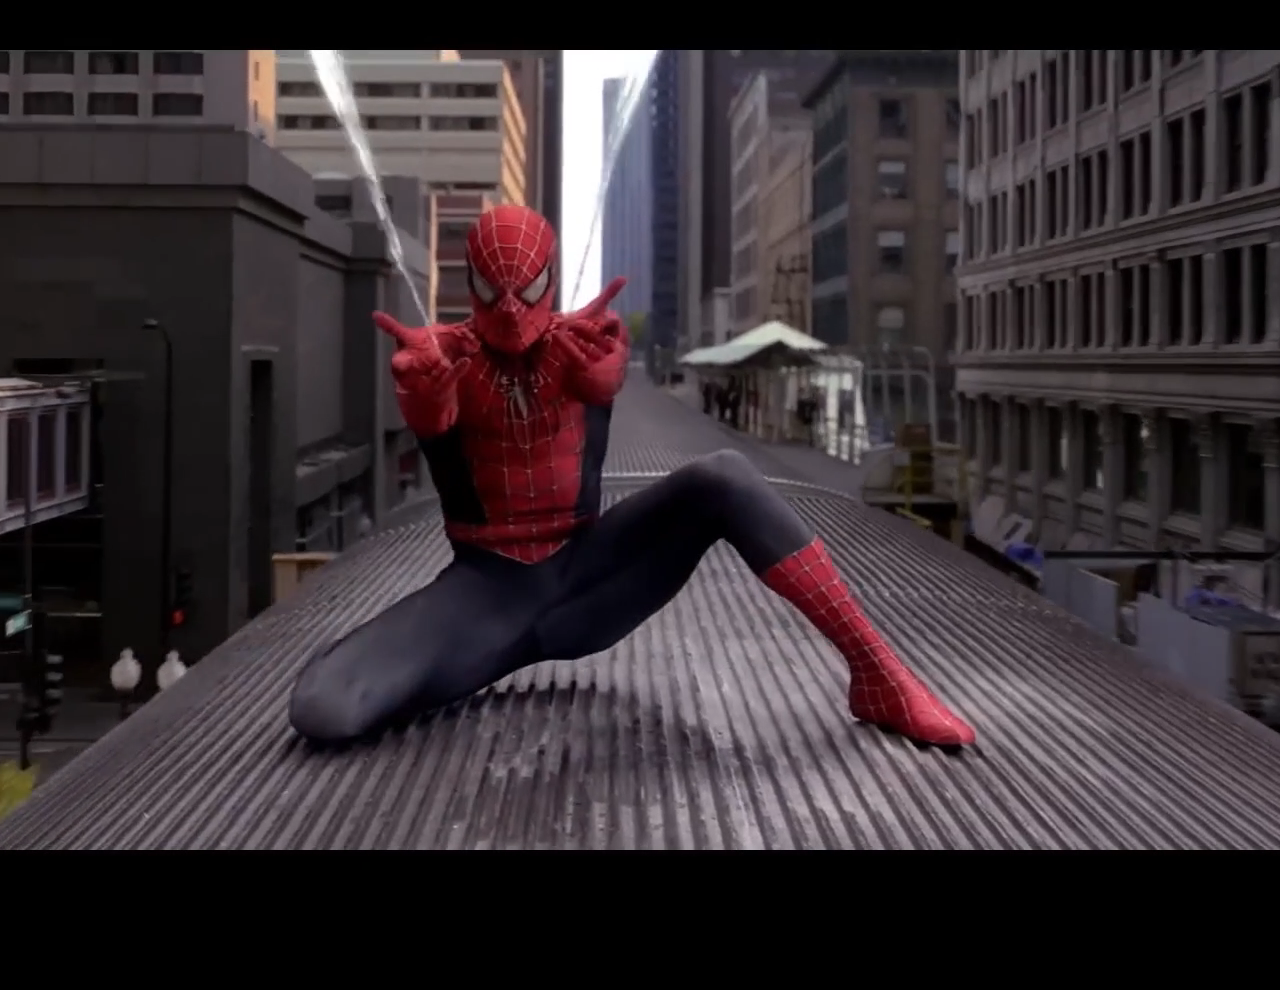
<file: index.html>
<!DOCTYPE html>
<html lang="pt-br">
<head>
    <meta charset="UTF-8">
    <meta name="viewport" content="width=device-width, initial-scale=1.0">
    <title>Intro</title>
    <link rel="stylesheet" href="CSS/styles.css">
    <link rel="shotcut icon" href="assets/favicon.ico">

    <style>
       body, html {
            margin: 0;
            padding: 0;
            width: 100%;
            height: 100%;
            overflow: hidden;
            transition: background-color 1s ease;
        }
    </style>
</head>
<body>
    <video autoplay muted id="intro-video">
        <source src="assets/spider.mp4" type="video/mp4">
        Seu navegador não suporta o elemento de vídeo.
    </video>

    <div id="overlay"></div> <!-- Overlay branco -->

    <script>
        const video = document.getElementById('intro-video');
        const overlay = document.getElementById('overlay');

        // Tempo para começar a exibir o overlay antes do final do vídeo
        const overlayStartTime = 1; // em segundos (ajuste conforme necessário)

        video.addEventListener('timeupdate', () => {
            // Se o tempo atual do vídeo for o tempo de início do overlay, comece a transição
            if (video.duration - video.currentTime <= overlayStartTime) {
                overlay.style.opacity = '1'; // Torna o overlay visível
            }
        });

        video.addEventListener('ended', () => {
            console.log('Vídeo terminado'); // Log para verificar se o evento está sendo chamado
            setTimeout(() => {
                window.location.href = 'index2.html'; // Redireciona para a outra página após 1 segundo
            }, 200); // Tempo para o redirecionamento
        });
    </script>
</body>
</html>
</file>
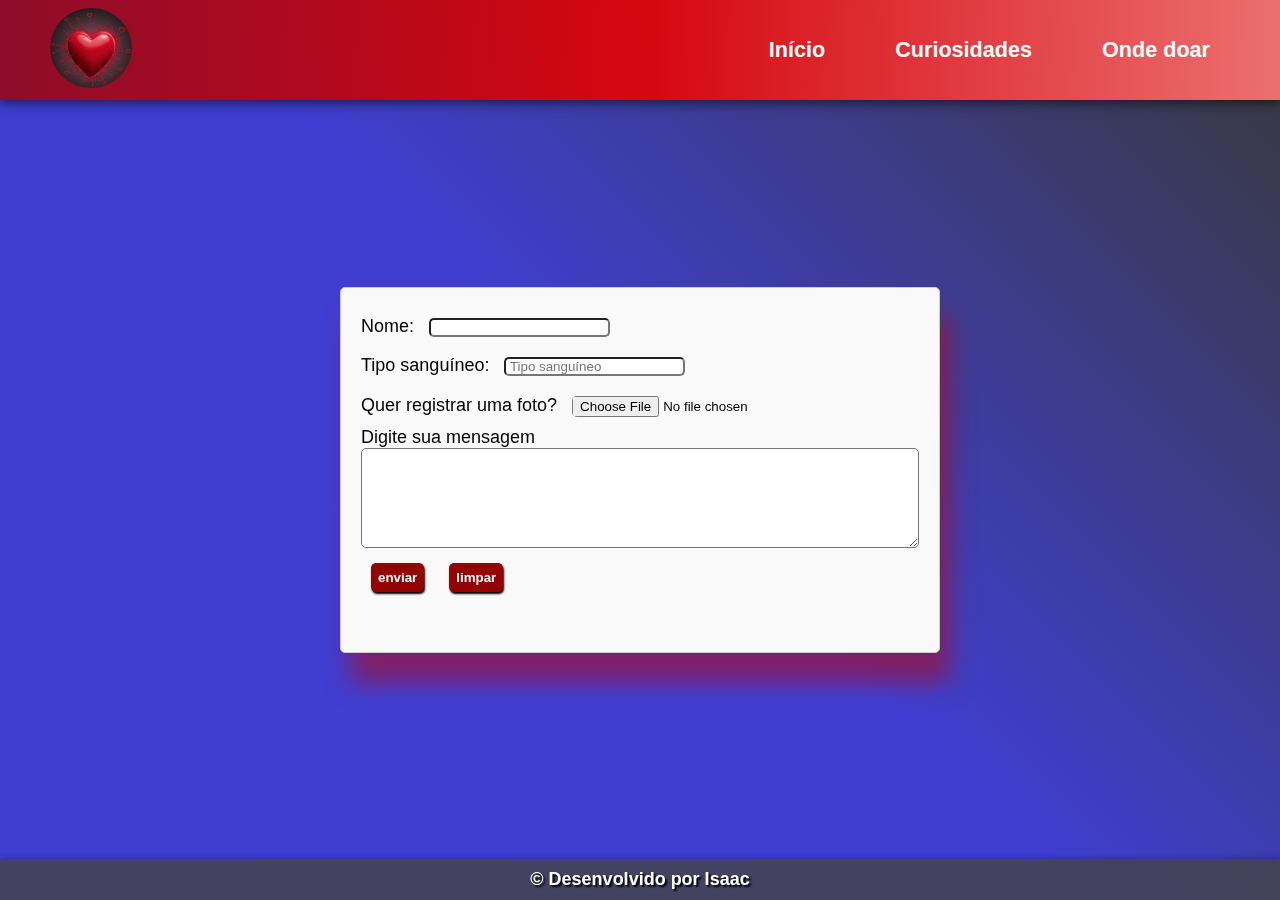
<file: blog.html>
<!DOCTYPE html>
<html lang="pt-br">
<head>
    <meta charset="UTF-8">
    <meta name="viewport" content="width=device-width, initial-scale=1.0">
    <title>Formulário de upload</title>
    <link rel="stylesheet" href="CSS/styles.css">
    <link rel="stylesheet" href="CSS/blog.styles.css">
</head>
<body>

    <header>
        <div class="logo">
            <img src="assets/logosite.jpeg" alt="logo">
        </div>
        
        <div class="nav-mobile mobile-menu">
            <div class="line1"></div>
            <div class="line2"></div>
            <div class="line3"></div>
        </div>
        
        <div class="nav">
            <ul class="nav-list">
                <li><a href="index2.html">Início</a></li>
                <li><a href="curiosidades.html">Curiosidades</a></li>
                <li><a href="localizacao.html">Onde doar</a></li>
            </ul>
        </div>
    </header>

    <form method="post" autocomplete="on" class="form" id="donationReg">
        <p>
            <label for="inome">Nome: </label>
            <input type="text" name="nome" id="inome">
        </p>
        <p>
            <label for="itiposang">Tipo sanguíneo: </label>
            <input type="text" name="tiposang" id="itiposang" list="lsttiposang" placeholder=" Tipo sanguíneo">
            <datalist id="lsttiposang">
                <option>A+</option>
                <option>A-</option>
                <option>B+</option>
                <option>B-</option>
                <option>AB-</option>
                <option>AB+</option>
                <option>O+</option>
                <option>O-</option>
            </datalist>
        </p>
        <p>
            <label for="ifoto">Quer registrar uma foto? </label>
            <input type="file" name="foto" id="ifoto">
        </p>
        <p>
            <label for="imsg">Digite sua mensagem </label>
            <textarea type="msg" name="msg" id="imsg"></textarea>
            
        </p>
        <p>
            <input type="submit" value="enviar" class="botao">
            <input type="reset" value="limpar" class="botao">
        </p>

        <div id="articles"></div>

    </form>
    <script src="JS/script.js"></script>
    <script src="JS/nav-mobile.js"></script>
    <script src="JS/blog.js"></script>
</body>
<footer>
    <p>&copy Desenvolvido por Isaac</p>
</footer>
</html>
</file>
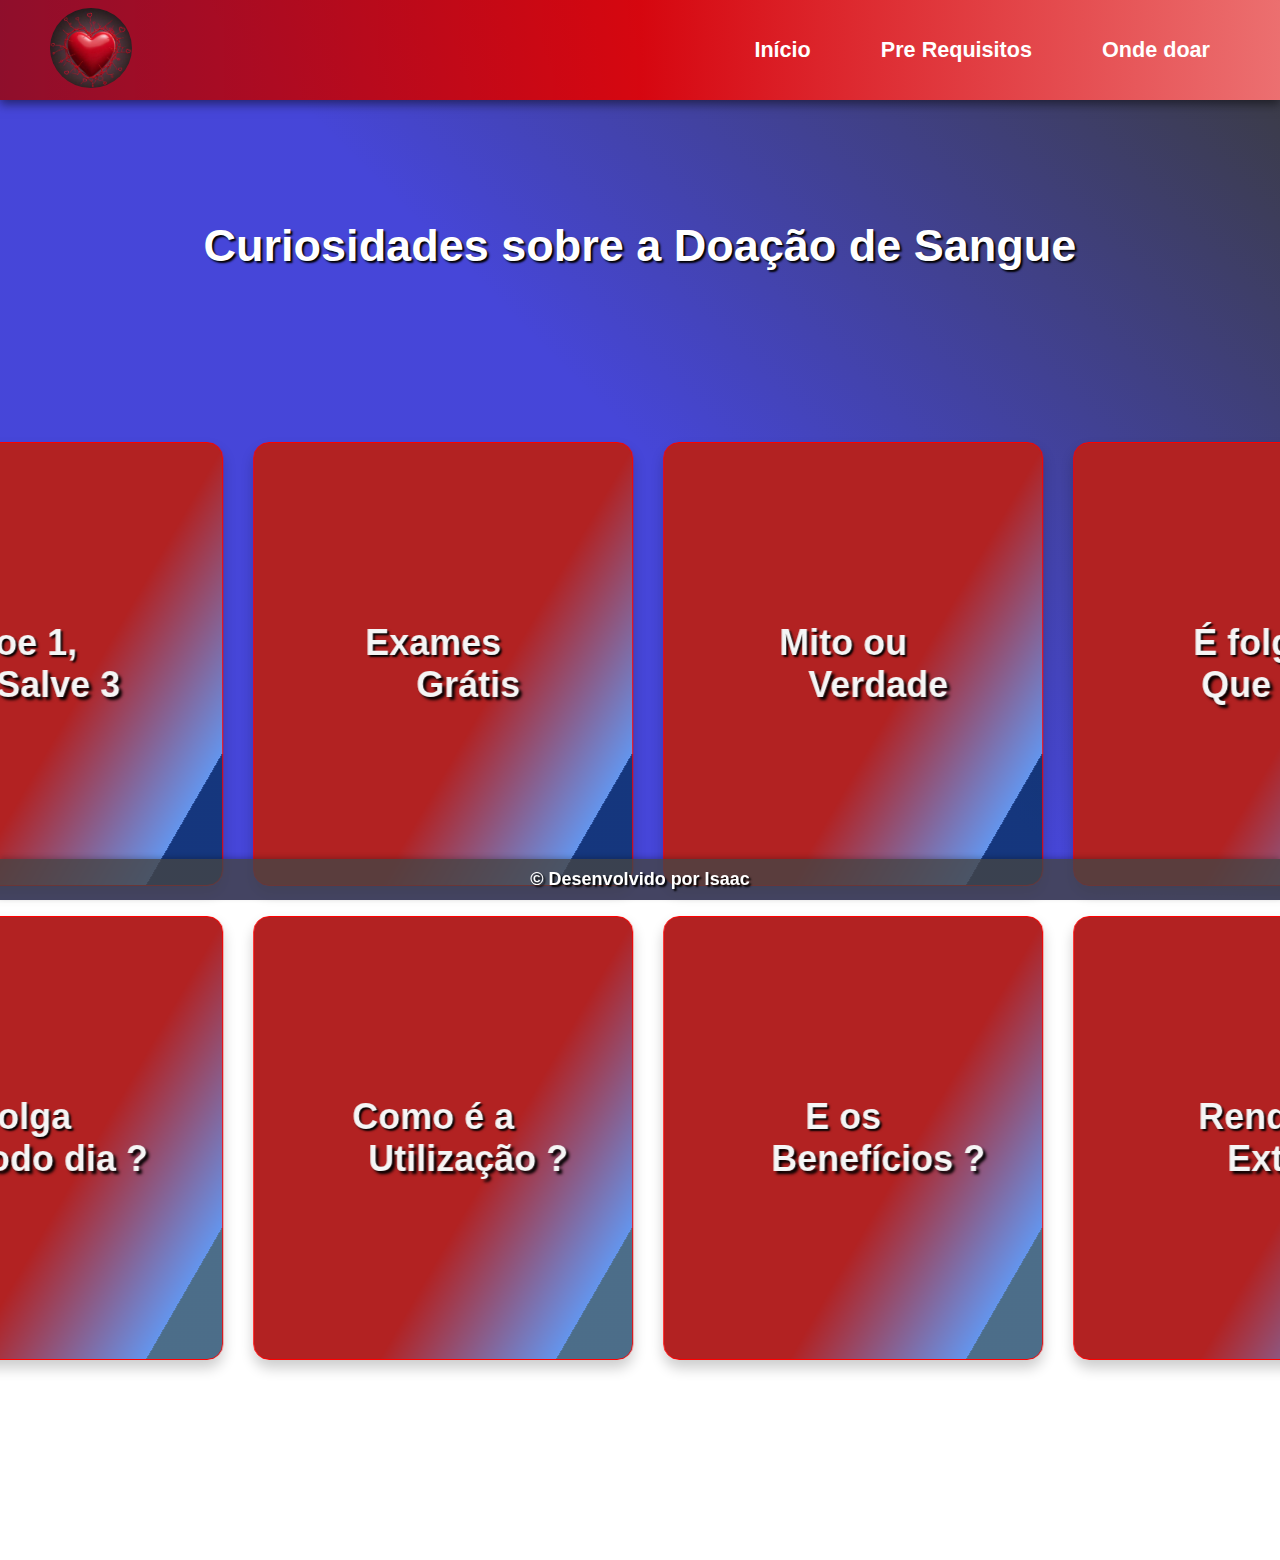
<file: curiosidades.html>
<!DOCTYPE html>
<html lang="pt-BR">
<head>
    <meta charset="UTF-8">
    <meta name="viewport" content="width=device-width, initial-scale=1.0">
    <title>Curiosidades sobre Doação de Sangue</title>
    <link rel="stylesheet" href="CSS/curiosidades.styles.css">
    <link rel="shotcut icon" href="assets/favicon.ico">
</head>
<body>
    <header>
        <div class="logo">
            <img src="assets/logosite.jpeg" alt="Logo">
        </div>
        <nav class="nav">
            <ul class="nav-list">
                <li><a href="index2.html" target="_self">Início</a></li>
                <li><a href="pre-requisitos.html" target="_self">Pre Requisitos</a></li>
                <li><a href="localizacao.html" target="_self">Onde doar</a></li>
            </ul>
        </nav>
        <div class="nav-mobile">
            <div class="line1"></div>
            <div class="line2"></div>
            <div class="line3"></div>
        </div>
    </header>

    <section class="curiosidades" id="curiosidades">
        <h1>Curiosidades sobre a Doação de Sangue</h1>
        <div class="grid">
            <div class="flip-card">
                <div class="flip-card-inner">
                    <div class="flip-card-front">
                        <p class="title">Doe 1,</p>
                        <p class="titletab">Salve 3</p>
                    </div>
                    <div class="flip-card-back">
                        <p class="pbody">A doação de sangue é um ato simples que pode salvar até três vidas. Cada doação é fracionada em componentes como hemácias, plasma e plaquetas, ajudando diferentes pacientes com necessidades específicas. O mais incrível? O corpo rapidamente repõe o volume de sangue doado, e em 24 horas você está totalmente recuperado!</p>
                    </div>
                </div>
            </div>

            <div class="flip-card">
                <div class="flip-card-inner">
                    <div class="flip-card-front">
                        <p class="title">Exames</p>
                        <p class="titletab">Grátis</p>
                    </div>
                    <div class="flip-card-back">
                        <p class="pbody">Os resultados dos exames de Tipagem sanguine, Hepatites A, B, c, HIV e Malária, HTLV, Sífilis e Chagas ficam prontos em até 15 dias após a doação.</p>

                    </div>
                </div>
            </div>

            <div class="flip-card">
                <div class="flip-card-inner">
                    <div class="flip-card-front">
                        <p class="title">Mito ou</p>
                        <p class="titletab">Verdade</p>
                    </div>
                    <div class="flip-card-back">
                        <p class="pbody">Muitos ainda acreditam que doar sangue engorda ou emagrece, mas isso é apenas um mito. A doação não altera o metabolismo, e o processo é totalmente seguro. Após doar, você pode retomar suas atividades normais no mesmo dia, evitando apenas exercícios intensos nas próximas 24 horas.</p>
                    </div>
                </div>
            </div>

            <div class="flip-card">
                <div class="flip-card-inner">
                    <div class="flip-card-front">
                        <p class="title">É folga</p>
                        <p class="titletab">Que fala ?</p>
                    </div>
                    <div class="flip-card-back">
                        <p class="pbody">Quem doa tem direito a atestado de doação de sangue? O inciso IV do artigo 473 da CLT (Consolidação das Leis do Trabalho) dispõe que o empregado poderá deixar de comparecer ao serviço sem Prejuízo de salário, por um dia, em cada 12 (doze) meses de trabalho, em caso de doação voluntária de sangue devidamente comprovada.</p>
                    </div>
                </div>
            </div>

            <div class="flip-card">
                <div class="flip-card-inner">
                    <div class="flip-card-front">
                        <p class="title">Folga</p>
                        <p class="titletab">Todo dia ?</p>
                    </div>
                    <div class="flip-card-back">
                        <p class="pbody">Nãããão! O intervalo entre doações varia entre homens e mulheres. Homens podem doar a cada dois meses, enquanto mulheres precisam esperar três meses entre doações. E não há pagamentos envolvidos: a doação de sangue no Brasil é um ato voluntário e altruísta.</p>
                    </div>
                </div>
            </div>

            <div class="flip-card">
                <div class="flip-card-inner">
                    <div class="flip-card-front">
                        <p class="title">Como é a</p>
                        <p class="titletab">Utilização ?</p>
                    </div>
                    <div class="flip-card-back">
                        <p class="pbody">Após a coleta, o sangue é armazenado em bancos de sangue, à espera de pacientes que precisem de transfusões. Quando um paciente precisa, o sangue compatível é liberado e usado de forma segura, garantindo que vidas sejam salvas.</p>
                    </div>
                </div>
            </div>

            <div class="flip-card">
                <div class="flip-card-inner">
                    <div class="flip-card-front">
                        <p class="title">E os </p>
                        <p class="titletab">Benefícios ?</p>
                    </div>
                    <div class="flip-card-back">
                        <p class="pbody">Além de ajudar o próximo, a doação regular pode trazer benefícios à saúde do doador, como a redução do excesso de ferro no sangue, o que ajuda a proteger o coração. Doar sangue é um gesto simples, rápido e que faz uma enorme diferença na vida de muitas pessoas.</p>
                    </div>
                </div>
            </div>

            <div class="flip-card">
                <div class="flip-card-inner">
                    <div class="flip-card-front">
                        <p class="title">Renda </p>
                        <p class="titletab">Extra ?</p>
                    </div>
                    <div class="flip-card-back">
                        <p class="pbody">Aqui não. No Brasil, não é como nos Estados Unidos, por exemplo, que a doação de sangue é remunerada. No nosso país é um ato voluntário e altruísta. Nenhum doador recebe pagamento, uma prática que também é proibida por lei do lado de cá.</p>
                    </div>
                </div>
            </div>

        </div>
    </section>

    <div vw class="enabled">
        <div vw-access-button class="active"></div>
        <div vw-plugin-wrapper>
        <div class="vw-plugin-top-wrapper"></div>
        </div>
    </div>
    <script src="https://vlibras.gov.br/app/vlibras-plugin.js"></script>
    <script>
        new window.VLibras.Widget('https://vlibras.gov.br/app');
    </script>

    <footer>
        <p>&copy Desenvolvido por Isaac</p>
    </footer>

    <script src="JS/script.js"></script>
    <script src="JS/nav-mobile.js"></script>
</body>
</html>
</file>
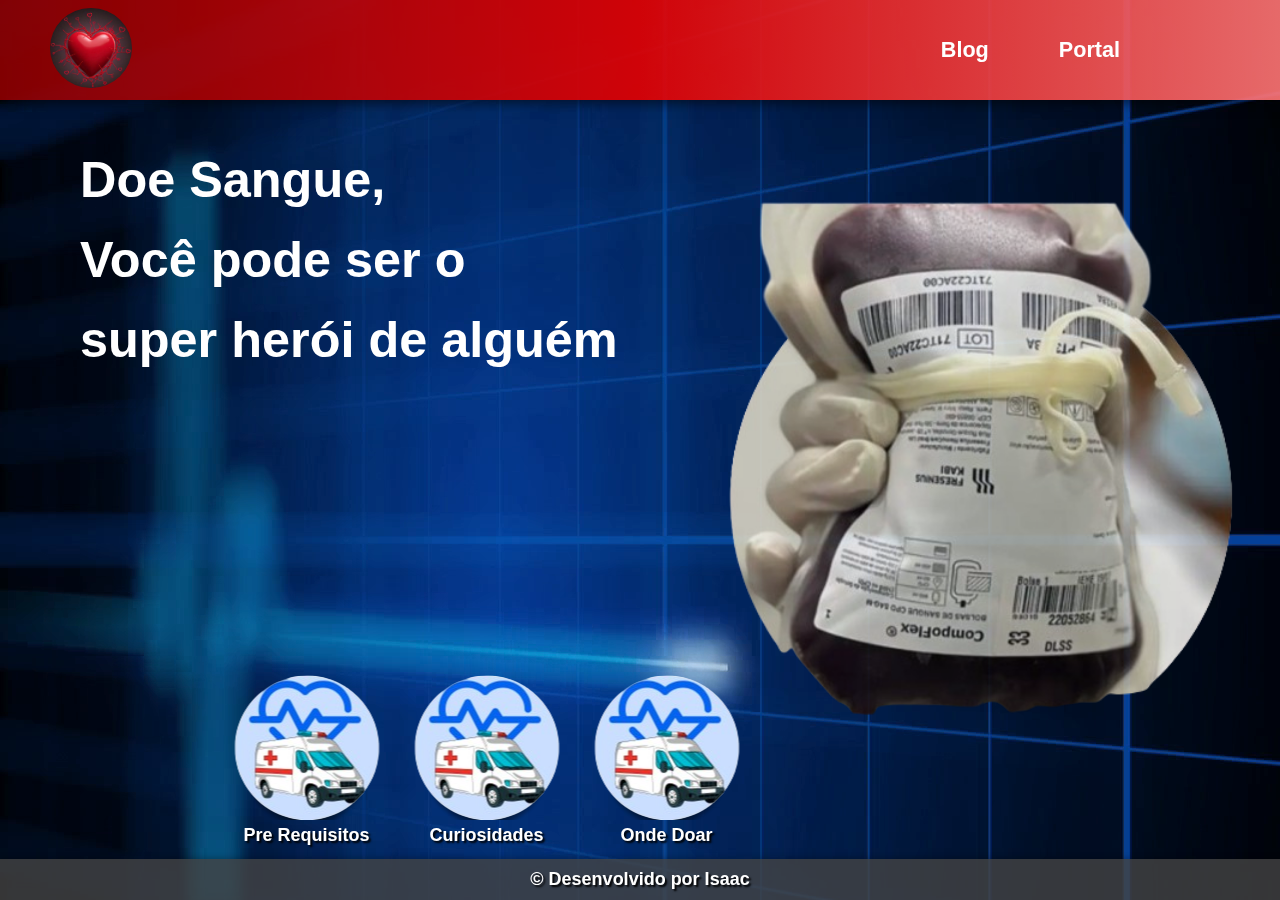
<file: index2.html>
<!DOCTYPE html>
<html lang="pt-br">
<head>
    <meta charset="UTF-8">
    <meta name="viewport" content="width=device-width, initial-scale=1.0">
    <title>TCC</title>
    <link rel="stylesheet" href="CSS/styles.css">
    <link rel="shotcut icon" href="assets/favicon.ico">
</head>
<body>

    <video autoplay muted loop id="background-video">
        <source src="assets/batimento.mp4" type="video/mp4">
        Seu navegador não suporta o elemento de vídeo.
    </video>

    <header>
        
        <div class="logo">
            <img src="assets/logosite.jpeg" alt="logo">
        </div>
        
        <div class="nav-mobile">
            <div class="line1"></div>
            <div class="line2"></div>
            <div class="line3"></div>
        </div>
        
        <div class="nav">
            <ul class="nav-list">
                <li></li>
                <li><a href="blog.html" alt="formulário" target="_blank">Blog</a></li>
                <li><a href="#">Portal</a></li>
                <li></li>
                <li></li>
                <li></li>
            </ul>
        </div>
    </header>
    
    <section class="sessoes">
       
        <div>
            <h1>Doe Sangue, </h1>
            <h1>Você pode ser o </h1>
            <h1>super herói de alguém </h1>
        </div>  
        
        <div vw class="enabled">
            <div vw-access-button class="active"></div>
            <div vw-plugin-wrapper>
            <div class="vw-plugin-top-wrapper"></div>
            </div>
        </div>
        <script src="https://vlibras.gov.br/app/vlibras-plugin.js"></script>
        <script>
            new window.VLibras.Widget('https://vlibras.gov.br/app');
        </script>

        <section class="grid">
            <div class="grid-card">
                <img src="assets/logo.jpeg" alt="card 1">
                <a href="pre-requisitos.html"><h3>Pré requisitos</h3></a>
            </div>
            <div class="grid-card">
                <img src="assets/logo.jpeg" alt="card 2">
                <a href="curiosidades.html"><h3>Curiosidades</h3></a>
            </div>
            <div class="grid-card">
                <img src="assets/logo.jpeg" alt="card 3">
                <a href="localizacao.html"><h3>Onde doar</h3></a>
            </div>

            <div class="galeria">
                <div class="imgs">
                    <img src="assets/carrossel1.png" alt="criança" class="ativo">
                    <img src="assets/carrossel2.png" alt="criança">
                    <img src="assets/carrossel3.png" alt="criança">
                    <img src="assets/carrossel4.png" alt="criança">
                </div>
            </div>
        </section>
        
    </section>
    <section>
        <div class="icones"> 
            
            <div class="icone"><div class="parag"><a href="pre-requisitos.html"><img src="assets/logoicone3.png"></a><p>Pre Requisitos</p></div></div> 
            <div class="icone"><div class="parag"><a href="curiosidades.html"><img src="assets/logoicone3.png"></a><p>Curiosidades</p></div></div> 
            <div class="icone"><div class="parag"><a href="localizacao.html"><img src="assets/logoicone3.png"></a><p>Onde Doar</p></div></div> 
                
        </div>

    </section>

    <footer>
        <p>&copy Desenvolvido por Isaac</p>
    </footer>

    <script src="JS/nav-mobile.js"></script>
    <script src="JS/script.js"></script>
</body>
</html>
</file>
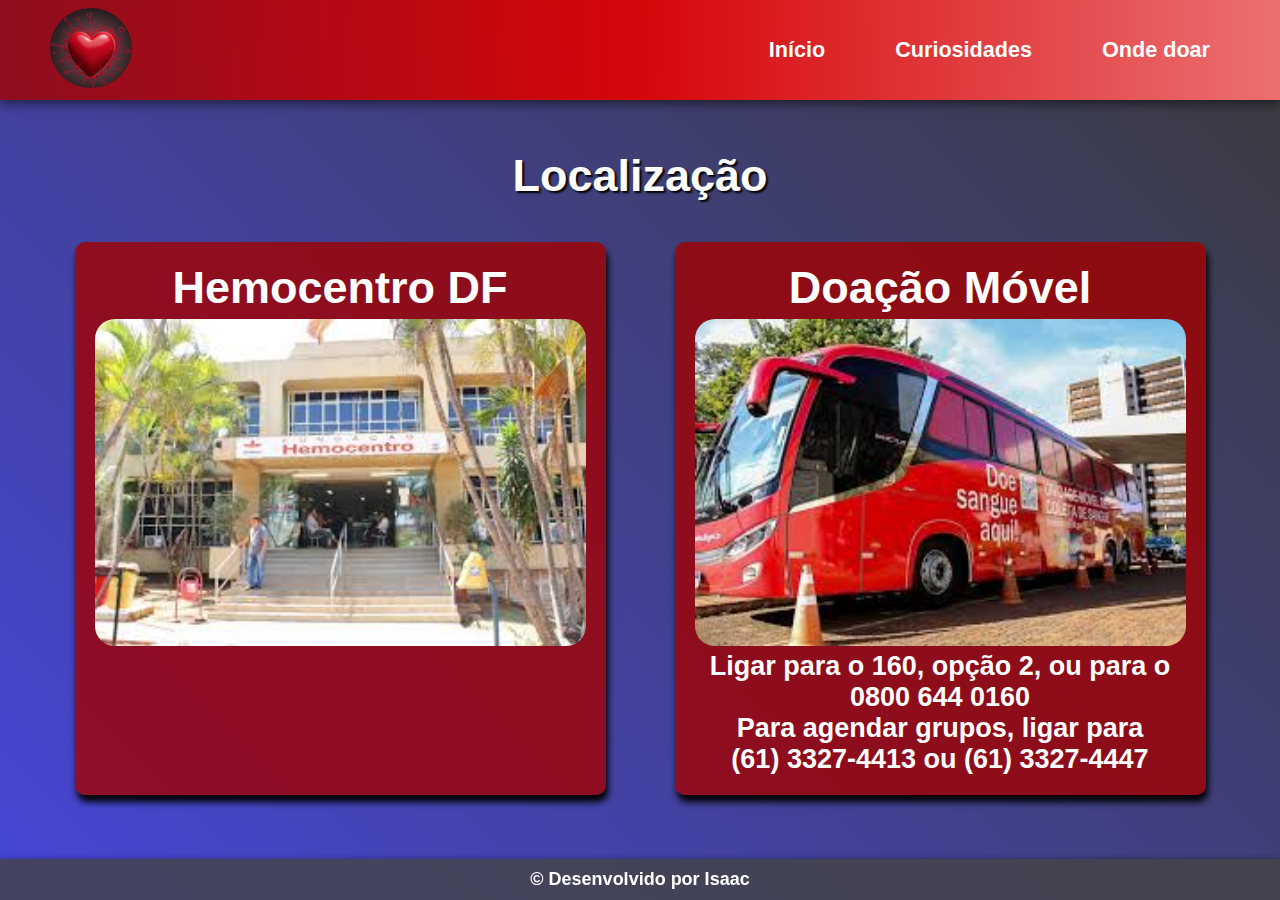
<file: localizacao.html>
<!DOCTYPE html>
<html lang="pt-br">
<head>
    <meta charset="UTF-8">
    <meta name="viewport" content="width=device-width, initial-scale=1.0">
    <title>Localização</title>
    <link rel="stylesheet" href="CSS/localizacao.styles.css">
    <link rel="shortcut icon" href="assets/favicon.ico">
</head>
<body>
    <header>
        <div class="logo">
            <img src="assets/logosite.jpeg" alt="logo">
        </div>
        
        <div class="nav-mobile mobile-menu">
            <div class="line1"></div>
            <div class="line2"></div>
            <div class="line3"></div>
        </div>
        
        <div class="nav">
            <ul class="nav-list">
                <li><a href="index2.html" target="_self">Início</a></li>
                <li><a href="curiosidades.html" target="_self">Curiosidades</a></li>
                <li><a href="#">Onde doar</a></li>
            </ul>
        </div>
    </header>

    <section class="localizacao-container">
        <h1>Localização</h1>
        
        <div class="mapa">
            <div class="local1">
                <h2>Hemocentro DF</h2>
                <a href="https://ul.waze.com/ul?preview_venue_id=204539498.2045460517.628679&navigate=yes&utm_campaign=default&utm_source=waze_website&utm_medium=lm_share_location"  alt="localização hemocentro" target="_blank"><img src="assets/hemocentro.jfif"></a>
            </div>

            <div class="local2">
                <h2>Doação Móvel</h2>
                <a href="https://www.hemocentro.df.gov.br/unidade-movel/" alt="localização hemocentro" alt="carreta movel hemocentro" target="_blank"><img src="assets/carreta-movel.jfif"></a>
                <p>Ligar para o 160, opção 2, ou para o 0800 644 0160</p>
                <p>Para agendar grupos, ligar para</p>
                <p>(61) 3327-4413 ou (61) 3327-4447</p>
            </div>
        </div>
    </section>

    <div vw class="enabled">
        <div vw-access-button class="active"></div>
        <div vw-plugin-wrapper>
        <div class="vw-plugin-top-wrapper"></div>
        </div>
    </div>
    <script src="https://vlibras.gov.br/app/vlibras-plugin.js"></script>
    <script>
        new window.VLibras.Widget('https://vlibras.gov.br/app');
    </script>

    <footer>
        <p>&copy Desenvolvido por Isaac</p>
    </footer>

    <script src="JS/nav-mobile.js"></script>
    <script src="JS/script.js"></script>
</body>
</html>
</file>
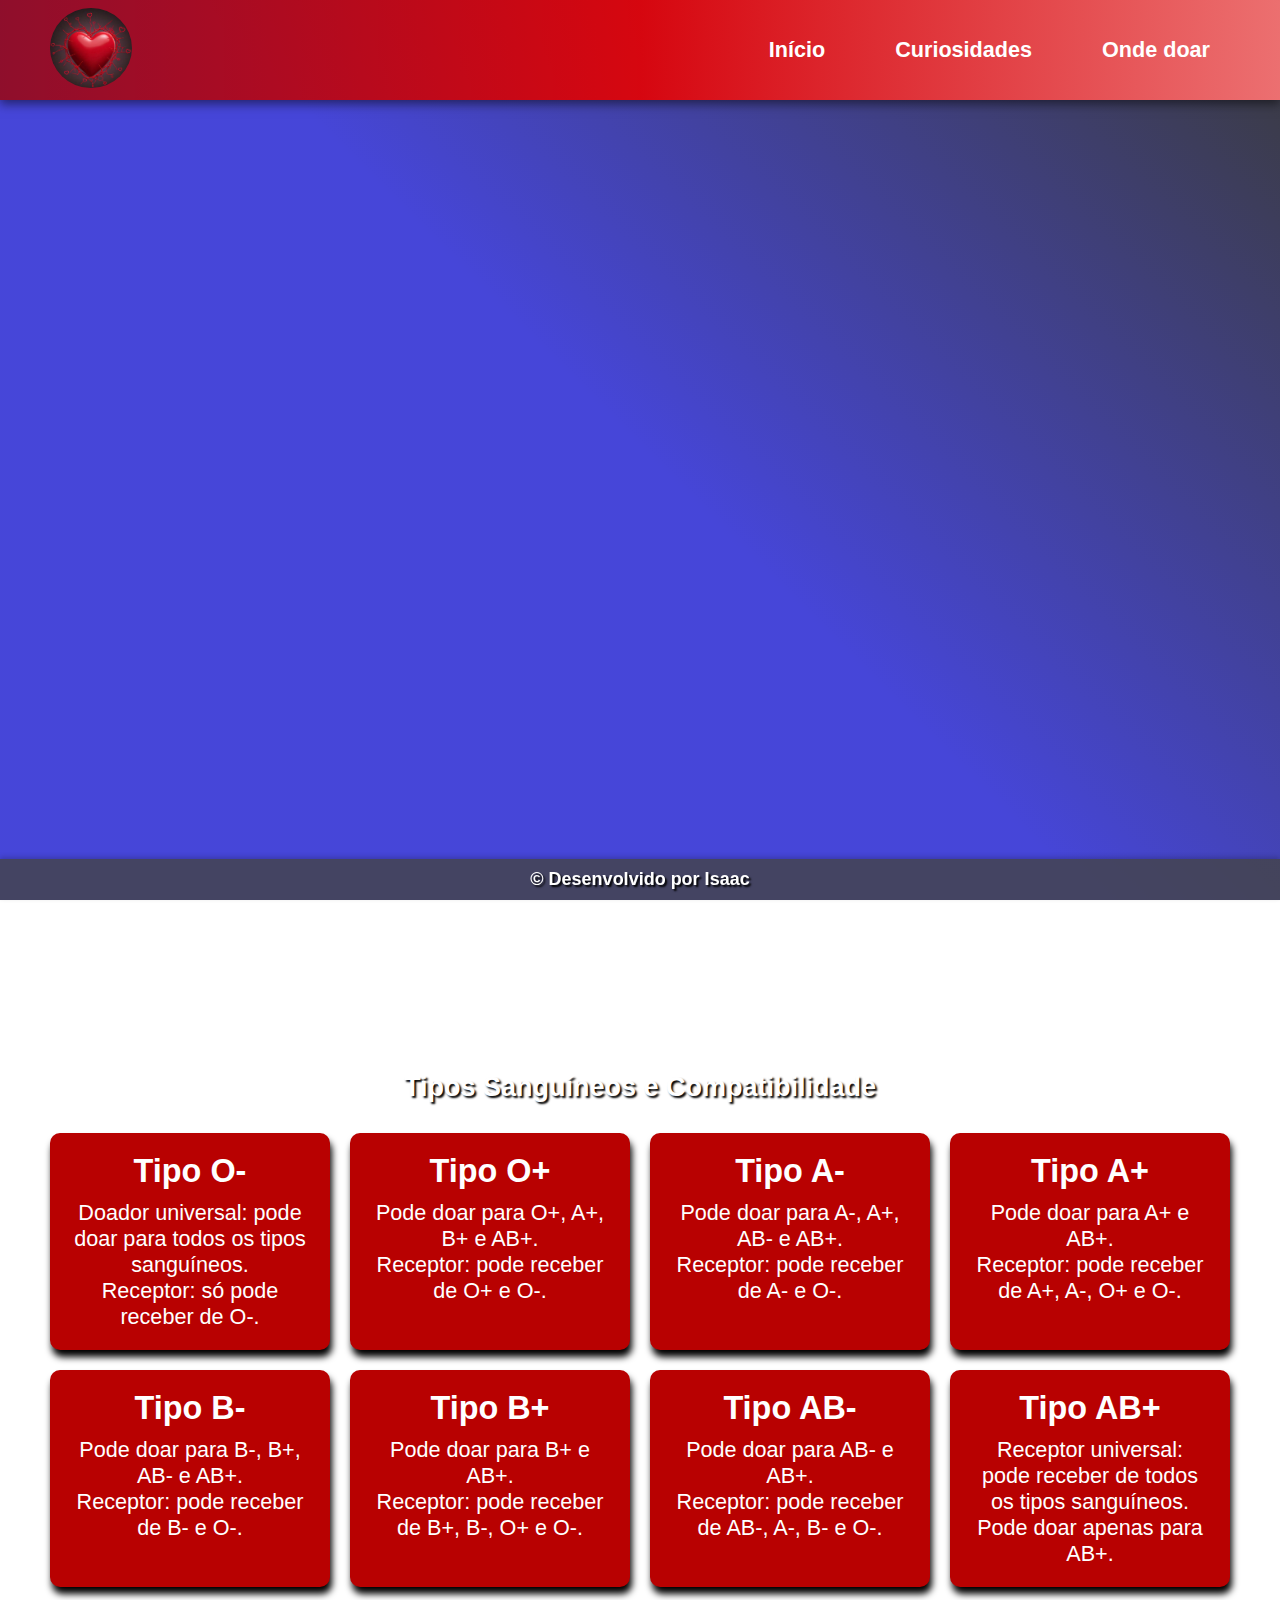
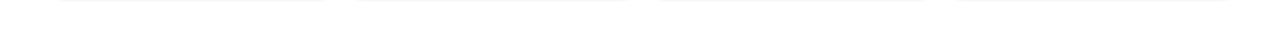
<file: pre-requisitos.html>
<!DOCTYPE html>
<html lang="pt-br">
<head>
    <meta charset="UTF-8">
    <meta name="viewport" content="width=device-width, initial-scale=1.0">
    <title>Pré-requisitos para Doação de Sangue</title>
    <link rel="stylesheet" href="CSS/prerequisitos.styles.css">
    <link rel="shotcut icon" href="assets/favicon.ico">
</head>
<body>

    <header>
        <div class="logo">
            <img src="assets/logosite.jpeg" alt="logo">
        </div>

        <div class="nav-mobile mobile-menu">
            <div class="line1"></div>
            <div class="line2"></div>
            <div class="line3"></div>
        </div>
        
        <div class="nav">
            <ul class="nav-list">
                <li><a href="index2.html" target="_self">Início</a></li>
                <li><a href="curiosidades.html" target="_self">Curiosidades</a></li>
                <li><a href="localizacao.html" target="_self">Onde doar</a></li>
            </ul>
        </div>
    </header>

        <section class="requisitos">
            <h1>Pré-requisitos para Doação de Sangue</h1>
            <p>Para doar sangue, é necessário atender aos seguintes critérios:</p>
            <ul>
                <li>Ter entre 16 e 69 anos (menores de idade com autorização dos responsáveis).</li>
                <li>Pesar no mínimo 50 kg.</li>
                <li>Estar em boas condições de saúde.</li>
                <li>Estar descansado e alimentado (evitar alimentos gordurosos 3 horas antes da doação).</li>
                <li>Não ter feito tatuagem ou piercing nos últimos 12 meses.</li>
                <li>Não ter ingerido bebidas alcoólicas nas últimas 12 horas.</li>
                <li>Outras condições podem ser avaliadas no momento da triagem médica.</li>
            </ul>
        </section>

        <div vw class="enabled">
            <div vw-access-button class="active"></div>
            <div vw-plugin-wrapper>
            <div class="vw-plugin-top-wrapper"></div>
            </div>
        </div>
        <script src="https://vlibras.gov.br/app/vlibras-plugin.js"></script>
        <script>
            new window.VLibras.Widget('https://vlibras.gov.br/app');
        </script>

        <section class="tipos-sanguineos">
            <h2>Tipos Sanguíneos e Compatibilidade</h2>
            <div class="grid">
                <div class="card-tipo">
                    <h3>Tipo O-</h3>
                    <p>Doador universal: pode doar para todos os tipos sanguíneos.</p>
                    <p>Receptor: só pode receber de O-.</p>
                </div>
                <div class="card-tipo">
                    <h3>Tipo O+</h3>
                    <p>Pode doar para O+, A+, B+ e AB+.</p>
                    <p>Receptor: pode receber de O+ e O-.</p>
                </div>
                <div class="card-tipo">
                    <h3>Tipo A-</h3>
                    <p>Pode doar para A-, A+, AB- e AB+.</p>
                    <p>Receptor: pode receber de A- e O-.</p>
                </div>
                <div class="card-tipo">
                    <h3>Tipo A+</h3>
                    <p>Pode doar para A+ e AB+.</p>
                    <p>Receptor: pode receber de A+, A-, O+ e O-.</p>
                </div>
                <div class="card-tipo">
                    <h3>Tipo B-</h3>
                    <p>Pode doar para B-, B+, AB- e AB+.</p>
                    <p>Receptor: pode receber de B- e O-.</p>
                </div>
                <div class="card-tipo">
                    <h3>Tipo B+</h3>
                    <p>Pode doar para B+ e AB+.</p>
                    <p>Receptor: pode receber de B+, B-, O+ e O-.</p>
                </div>
                <div class="card-tipo">
                    <h3>Tipo AB-</h3>
                    <p>Pode doar para AB- e AB+.</p>
                    <p>Receptor: pode receber de AB-, A-, B- e O-.</p>
                </div>
                <div class="card-tipo">
                    <h3>Tipo AB+</h3>
                    <p>Receptor universal: pode receber de todos os tipos sanguíneos.</p>
                    <p>Pode doar apenas para AB+.</p>
                </div>
            </div>
        </section>

    <footer>
        <p>&copy Desenvolvido por Isaac</p>
    </footer>

    <script src="JS/nav-mobile.js"></script>
    <script src="JS/script.js"></script>
</body>
</html>
</file>
<file: CSS/styles.css>
*{
    margin: 0;
    padding: 0;
    box-sizing: border-box;
}

body{
    background-color: rgb(228, 227, 227);
    font-family: Arial, Helvetica, sans-serif;
    font-size: 18px;
    overflow: hidden;
    height: 100vh;
}

#intro-video{
    position: absolute;
    top: 50%;
    left: 50%;
    min-width: 100%;
    min-height: 100%;
    width: auto;
    height: auto;
    transform: translate(-50%, -50%);
    object-fit: cover; 
    overflow: hidden;
}

#overlay {
    position: absolute;
    top: 0;
    left: 0;
    width: 100%;
    height: 100%;
    background-color: white; /* Cor de fundo do overlay */
    opacity: 0; /* Começa invisível */
    transition: opacity 1s ease; /* Transição suave da opacidade */
    pointer-events: none; /* Permite que eventos passem pelo overlay */
}

#background-video {
    position: fixed;
    top: 0;
    left: 0;
    min-width: 100%;
    min-height: 100%;
    width: auto;
    height: auto;
    z-index: -1;
}

header {
    background-image: linear-gradient(90deg, rgba(161, 0, 0, 0.8), rgba(230, 0, 0, 0.9), rgba(255, 117, 117, 0.9));
    height: 100px; 
    width: 100%;
    display: flex;
    align-items: center;
    justify-content: space-between; 
    padding: 0 50px; 
    box-shadow: 0 4px 10px rgba(0, 0, 0, 0.5); 
    position: relative; 
    z-index: 100;
}

header .logo img {
    height: 80px; 
    width: auto; 
    border-radius: 50%;
    transition: transform 0.3s ease, box-shadow 0.3s ease; 
}

header .logo img:hover {
    transform: scale(1.1); 
    box-shadow: 0 0 15px rgba(255, 255, 255, 0.6); 
}

header .nav ul {
    display: flex;
    list-style: none;
    gap: 30px; 
}

header .nav ul li a {
    text-decoration: none;
    color: white;
    font-size: 1.2em; 
    font-weight: bold;
    padding: 10px 20px; 
    border-radius: 25px; 
    transition: background-color 0.3s ease, color 0.3s ease; 
}

header .nav ul li a:hover {
    background-color: rgba(255, 255, 255, 0.2); 
    color: #fff;
    box-shadow: 0px 4px 8px rgba(255, 255, 255, 0.3); 
}

.nav-mobile{
    cursor: pointer;
    display: none;
}

.nav-mobile div{
    width: 32px;
    height: 2px;
    background: #fff;
    margin: 8px;
    transition: 0.3s;
    z-index: 10;
}

.nav-list.active{
    transform: translateX(0);
}

.nav-mobile.active .line1 {    
    transform: rotate(-45deg) translate(-8px, 8px);
}

.nav-mobile.active .line2 {    
    opacity: 0;
}

.nav-mobile.active .line3 {    
    transform: rotate(45deg) translate(-5px, -7px);
}

@media (max-width: 850px){
    body{
        overflow-x: hidden;
    }
    .sessoes h1{
        display: none;
    }
    .grid .galeria {
        max-width: 200px;
        top: 10%;
        transform: translateX(100%);
    }
    .nav-list{
        position: absolute;
        top: 8vh;
        right: 0;
        width: 40vw;
        height: 30vh;
        background: rgba(82, 82, 82, 0.01);
        flex-direction: column;
        align-items: center;
        justify-content: space-around;
        transform: translateX(100%);
        transition: transform 0.3s ease-in;
        border-radius: 20px;
    }    

    .nav-list li {
        opacity: 1;
        transition: opacity 0.5s ease;
        font-weight: bolder;
        text-shadow: 2px 2px 2px black;
    }

    .nav-mobile{
        display: block;
    }

    .logo{
        display: none;
    }

    .nav-list.active{
        transform: translateX(0);
    }

    .btn{
        display: none;
    }
}

@keyframes navLinkFade {
    from{
        opacity: 0;
        transform: translateX(50px);
    }
    to {
        opacity: 1;
        transform: translateX(0);
    }
}

button{
    border: none;
    background-color: rgba(63, 63, 63, 0.336);
    border-radius: 40px;
    margin: 0 20px;
    color: white;
    font-weight: bold;
    display: flex;
    align-items: center;
    cursor: pointer;
    padding: 0 10px;
}

button:hover{
    background-color: rgba(0, 0, 0, 0.63);
}

.sessoes h1{
    font-size: 2.8em;
    margin: 80px 30px 10px 80px;
    line-height: 0;
    color: white;
}   

.grid {
    display: grid;
    grid-template-columns: repeat(6, 1fr);
    gap: auto;
    padding: 30px;
    margin: 0 auto;
    position: relative;
}

.grid-card {
    background-color: rgb(184, 1, 1);
    color: white;
    padding: 20px;
    margin: 200px 0;
    border-radius: 10px;
    box-shadow: 0 4px 8px rgba(0, 0, 0, 0.1);
    transition: transform 0.3s ease;
    max-width: 250px;
    max-height: 250px;
    z-index: 1;
}
.grid-card a {
    text-decoration: none;
    color: white;
}

.grid-card:hover {
    transform: translateY(-20px);
    box-shadow:  20px 50px 25px rgba(194, 0, 0, 0.503);
    border: 1px solid rgb(207, 207, 207);
    border-color: rgba(0, 255, 255, 0.185);
}

.grid-card img {
    border-radius: 50%;
}

.grid-card h3 {
    font-size: 20px;
    margin: 15px 0;
}

.grid .galeria{
    position: absolute;
    overflow: hidden;
    width: 900px;
    max-width: 1200px;
    max-height: 1200px;
    right: 0;
    z-index: 0;
    overflow: hidden;
    opacity: 0.9;
    transform: translateY(-25%);
 }

.grid .galeria .imgs{
    display: flex;
    width: 100%;
    height: auto;
    justify-content: flex-end;
}

.grid .galeria .imgs img{
    width: 100%;
    height: auto;
    display: none;
    animation: fade-out 3.5s ease;
}

.grid .galeria .imgs img.ativo {
    display: block; 
    animation: fade-out 3.5s ease;
}

@media (min-width: 1200px) {
    .grid .galeria {
        max-width: 800px;
    }
}

@media (min-width: 1100px) {
    .grid .galeria {
        max-width: 600px;
    }
}
@media (max-width: 1099px) {
    .sessoes h1{
        display: none;
    }
    .grid .galeria {
        transform: translateY(0.05%);
        padding: 20px;
    }
}

@media (max-width: 1599px) {
    .grid-card{
        display: none;
    }
    .icones{
        display: flex;
        gap: 50px;
        margin: 0 auto;
        transform: translateX(-5%);
    }
}

@media (min-width: 1400px) {
    .grid .galeria {
        max-width: 1000px; 
    }
    .icones{
        display: flex;
        gap: 20px;
        margin: 0 auto;
        transform: translateX(-15%);
    }
}

@media (min-width: 1600px){
    .icones{
        display: none;
    }
}

 @keyframes fade-out{
   
    to {
        opacity: 1;
    }
}  

.grid-card button:hover {
    background-color: #0056b3;
}

@media (max-width:750px){
    .sessoes h1{
        font-size: 1.7em;
        margin: 80px 30px 10px 80px;
        line-height: 0;
        color: white;
    }
}

.icones{
    margin: 0 20% auto;
    position: absolute;
    bottom: 0;
    left: 50% auto;
    gap: 50px;
    margin-bottom: 100px;
}

.icone{
    display: inline-flex;
    margin: 20px auto;
    flex-direction: row;
    margin: 0 auto;
    width: 130px;
    height: 130px;
}

.icone:hover{
    transform: scale(1.1);
}

.icones .parag{
    margin-bottom: 100px;
    text-align: center;
    color: white;
    font-weight: bolder;
    text-shadow: 2px 2px 2px black;
}

footer {
    background-color: rgba(68, 68, 68, 0.795);
    color: white;
    font-weight: bolder;
    text-align: center;
    text-shadow: 2px 2px 2px black;
    position: fixed;
    bottom: 0;
    width: 100%;
    padding: 10px;
    z-index: 10;
    box-shadow: 0px -2px 5px rgba(0, 0, 0, 0.2);
}

.form {
    width: 600px;
    height: auto;
    padding: 20px;
    margin: 20% 50%;
    transform: translate(-50%, -20%);
    background-color: rgba(184, 1, 1, 0.205);
    border-radius: 10px;
    box-shadow: 10px 30px 25px rgba(194, 0, 0, 0.503);
}

.form input{
    margin: 10px;
    border-radius: 5px;
}

.form .botao{
    padding: 7px;
    background-color: rgb(148, 3, 3);
    color: white;
    font-weight: bolder;
    box-shadow: 1px 2px 2px black;
}
</file>
<file: CSS/blog.styles.css>
*{
    margin: 0;
    padding: 0;
    box-sizing: border-box;
}
body {
    background-image: linear-gradient(45deg, rgba(0, 0, 202, 0.726), rgba(0, 0, 202, 0.726), rgba(41, 41, 41, 0.918));
    font-family: Arial, Helvetica, sans-serif;
    font-size: 18px;
    overflow-x: hidden;
    height: 100vh;
    background-repeat: no-repeat;
    background-attachment: fixed;
}

header {
    background-image: linear-gradient(90deg, rgba(161, 0, 0, 0.8), rgba(230, 0, 0, 0.9), rgba(255, 117, 117, 0.9));
    height: 100px;
    width: 100%;
    display: flex;
    align-items: center;
    justify-content: space-between; 
    padding: 0 50px; 
    box-shadow: 0 4px 10px rgba(0, 0, 0, 0.5); 
    position: relative; 
    z-index: 100;
}

header .logo img {
    height: 80px; 
    width: auto; 
    border-radius: 50%;
    transition: transform 0.3s ease, box-shadow 0.3s ease; 
}

header .logo img:hover {
    transform: scale(1.1); 
    box-shadow: 0 0 15px rgba(255, 255, 255, 0.6); 
}

header .nav ul {
    display: flex;
    list-style: none;
    gap: 30px; 
}

header .nav ul li a {
    text-decoration: none;
    color: white;
    font-size: 1.2em; 
    font-weight: bold;
    padding: 10px 20px; 
    border-radius: 25px; 
    transition: background-color 0.3s ease, color 0.3s ease; 
}

header .nav ul li a:hover {
    background-color: rgba(255, 255, 255, 0.2); 
    color: #fff;
    box-shadow: 0px 4px 8px rgba(255, 255, 255, 0.3); 
}

.nav-mobile{
    cursor: pointer;
    display: none;
}

.nav-mobile div{
    width: 32px;
    height: 2px;
    background: #fff;
    margin: 8px;
    transition: 0.3s;
    z-index: 10;
}

.nav-list.active{
    transform: translateX(0);
}

.nav-mobile.active .line1 {    
    transform: rotate(-45deg) translate(-8px, 8px);
}

.nav-mobile.active .line2 {    
    opacity: 0;
}

.nav-mobile.active .line3 {    
    transform: rotate(45deg) translate(-5px, -7px);
}

.form {
    max-width: 1000vw;
    max-height: 75vh;
    margin: 20px auto;
    padding: 20px;
    border: 1px solid #ccc;
    border-radius: 5px;
    background-color: #f9f9f9;
    display: block;
    position: fixed;
    overflow-y: auto;
    left: 50%;
    top: 50%;
    transform: translate(-50%, -50%);
    overflow-y: scroll;
}

.form textarea{
    width: 100%;
    min-height: 100px;
    padding: 10px;
    border-radius: 5px;
    resize: vertical;
}

#articles {
    max-width: 600px;
    margin: 30px auto;
}


.article {
    border: 1px solid #e0e0e0;
    border-radius: 5px;
    padding: 15px;
    margin-bottom: 15px;
    background-color: #ffffff;
    box-shadow: 0 2px 4px rgba(0, 0, 0, 0.1);
    transition: transform 0.2s;
    text-align: center;
}

.article:hover {
    transform: scale(1.02);
}


.article img {
    display: block;
    margin: 0 auto 10px auto;
    border-radius: 5px;
    max-width: 100%; 
    height: auto;
}

.article h3 {
    font-size: 1.5em;
    margin: 0 0 10px 0;
    color: #333;
}

.article p {
    font-size: 1em;
    line-height: 1.5;
    color: #555;
    margin: 20px;
}

.botao {
    padding: 10px 15px;
    margin-top: 10px;
    background-color: #007bff;
    color: white;
    border: none;
    border-radius: 5px;
    cursor: pointer;
    transition: background-color 0.3s;
}

.botao:hover {
    background-color: #0056b3;
}
@media (max-width: 850px) {
    .nav-list{
            position: absolute;
            top: 8vh;
            right: 0;
            width: 40vw;
            height: 30vh;
            background: rgba(82, 82, 82, 0.01);
            flex-direction: column;
            align-items: center;
            justify-content: space-around;
            transform: translateX(100%);
            transition: transform 0.3s ease-in;
            border-radius: 20px;
        }    
    
        .nav-list li {
            opacity: 1;
            transition: opacity 0.5s ease;
            font-weight: bolder;
            text-shadow: 2px 2px 2px black;
        }
    
        .nav-mobile{
            display: block;
        }
    
        .logo{
            display: none;
        }
    
        .nav-list.active{
            transform: translateX(0);
            background-color: #333333e7;
        }
    }

    footer {
        background-color: rgba(68, 68, 68, 0.795);
        color: white;
        font-weight: bolder;
        text-align: center;
        text-shadow: 2px 2px 2px black;
        position: fixed;
        bottom: 0;
        width: 100%;
        padding: 10px;
        z-index: 10;
        box-shadow: 0px -2px 5px rgba(0, 0, 0, 0.2);
    }
</file>
<file: CSS/curiosidades.styles.css>
* {
    margin: 0;
    padding: 0;
    box-sizing: border-box;
}

body {
    background-image: linear-gradient(45deg, rgba(0, 0, 202, 0.726), rgba(0, 0, 202, 0.726), rgba(41, 41, 41, 0.918));
    font-family: Arial, Helvetica, sans-serif;
    font-size: 18px;
    overflow-x: hidden;
    height: 100vh;
    background-repeat: no-repeat;
    background-attachment: fixed;
}

header {
    background-image: linear-gradient(90deg, rgba(161, 0, 0, 0.8), rgba(230, 0, 0, 0.9), rgba(255, 117, 117, 0.9));
    height: 100px;
    width: 100%;
    display: flex;
    align-items: center;
    justify-content: space-between; 
    padding: 0 50px; 
    box-shadow: 0 4px 10px rgba(0, 0, 0, 0.5); 
    position: relative; 
    z-index: 100;
}

header .logo img {
    height: 80px; 
    width: auto; 
    border-radius: 50%;
    transition: transform 0.3s ease, box-shadow 0.3s ease; 
}

header .logo img:hover {
    transform: scale(1.1); 
    box-shadow: 0 0 15px rgba(255, 255, 255, 0.6); 
}

header .nav ul {
    display: flex;
    list-style: none;
    gap: 30px; 
}

header .nav ul li a {
    text-decoration: none;
    color: white;
    font-size: 1.2em; 
    font-weight: bold;
    padding: 10px 20px; 
    border-radius: 25px; 
    transition: background-color 0.3s ease, color 0.3s ease; 
}

header .nav ul li a:hover {
    background-color: rgba(255, 255, 255, 0.2); 
    color: #fff;
    box-shadow: 0px 4px 8px rgba(255, 255, 255, 0.3); 
}

.nav-mobile{
    cursor: pointer;
    display: none;
}

.nav-mobile div{
    width: 32px;
    height: 2px;
    background: #fff;
    margin: 8px;
    transition: 0.3s;
    z-index: 10;
}

.nav-list.active{
    transform: translateX(0);
}

.nav-mobile.active .line1 {    
    transform: rotate(-45deg) translate(-8px, 8px);
}

.nav-mobile.active .line2 {    
    opacity: 0;
}

.nav-mobile.active .line3 {    
    transform: rotate(45deg) translate(-5px, -7px);
}

.curiosidades {
    padding: 50px;
    color: white;
    text-align: center;
}

.curiosidades h1 {
    margin: 70px;
    text-shadow: 2px 2px 2px black;
    font-size: 2.5em;
}

.grid {
    display: grid;
    grid-template-columns: repeat(4, 1fr);
    gap: 30px;
    padding: 100px;
    max-width: 1200px;
    margin: 0 auto;
    margin-bottom: 50px;
    transform: translate(-26%);
}

.flip-card {
    background-color: transparent;
    width: 380px;
    height: 444px;
    perspective: 1000px;
}

.flip-card-inner {
    position: relative;
    width: 100%;
    height: 100%;
    text-align: center;
    transition: transform 0.8s;
    transform-style: preserve-3d;
}

.flip-card:hover .flip-card-inner {
    transform: rotateY(180deg);
}

.flip-card-front, .flip-card-back {
    box-shadow: 0 8px 14px 0 rgba(0,0,0,0.2);
    position: absolute;
    display: flex;
    flex-direction: column;
    justify-content: center;
    width: 100%;
    height: 100%;
    -webkit-backface-visibility: hidden;
    backface-visibility: hidden;
    border: 1px solid rgb(255, 0, 0);
    border-radius: 1rem;
}

.flip-card-front {
    background: linear-gradient(120deg, rgb(178, 34, 34) 60%, rgb(100, 149, 237) 88%, rgb(220, 20, 60) 40%, rgba(0, 48, 87, 0.7) 48%);
    color: rgb(245, 245, 245);
}

.flip-card-back {
    background: linear-gradient(120deg, rgb(220, 80, 80) 30%, rgb(150, 50, 100) 60%, rgb(255, 210, 190) 88%, rgb(200, 70, 100) 78%);
    color: #f9f9f9;
    transform: rotateY(180deg);    
}

.title{
    font-weight: bolder;
    font-size: 2em;
    margin-right: 20px;
    text-shadow: 2px 2px 2px black;
}

.titletab{
    font-weight: bolder;
    font-size: 2em;
    margin-left: 50px;
    text-shadow: 3px 3px 3px black;
}

.pbody{
    font-size: 1.2em;
    text-shadow: 2px 2px 2px black;
    color: white;
    padding: 20px;
    text-align: justify;
}

/* Responsividade */
@media (max-width: 1200px) {
    body{
        overflow-x: hidden;
    }
    .grid {
        grid-template-columns: repeat(2, 1fr);
    }
    .flip-card {
        background-color: transparent;
        width: 300px;
        height: 364px;
        perspective: 1000px;
        margin: 0 auto;
        transform: translate(77%);
    }
    .pbody{
        font-size: 1em;
        text-shadow: 2px 2px 2px black;
        color: white;
        padding: 20px;
        text-align: justify;
    }
    .nav-list{
        position: absolute;
        top: 8vh;
        right: 0;
        width: 40vw;
        height: 30vh;
        background: rgba(82, 82, 82, 0.01);
        flex-direction: column;
        align-items: center;
        justify-content: space-around;
        transform: translateX(100%);
        transition: transform 0.3s ease-in;
        border-radius: 20px;
    }    

    .nav-list li {
        opacity: 1;
        transition: opacity 0.5s ease;
        font-weight: bolder;
        text-shadow: 2px 2px 2px black;
    }

    .nav-mobile{
        display: block;
    }

    .logo{
        display: none;
    }

    .nav-list.active{
        transform: translateX(0);
        background-color: #333333e7;
    }
}

@media (max-width: 850px) {
    body{
        overflow-x: hidden;
    }
    .grid {
        grid-template-columns: repeat(2, 1fr);
    }
    .flip-card {
        background-color: transparent;
        width: 300px;
        height: 364px;
        perspective: 1000px;
        margin: 0 auto;
        transform: translate(51%);
    }
    .pbody{
        font-size: 1em;
        text-shadow: 2px 2px 2px black;
        color: white;
        padding: 20px;
        text-align: justify;
    }
    .nav-list{
        position: absolute;
        top: 8vh;
        right: 0;
        width: 40vw;
        height: 30vh;
        background: rgba(82, 82, 82, 0.01);
        flex-direction: column;
        align-items: center;
        justify-content: space-around;
        transform: translateX(100%);
        transition: transform 0.3s ease-in;
        border-radius: 20px;
    }    

    .nav-list li {
        opacity: 1;
        transition: opacity 0.5s ease;
        font-weight: bolder;
        text-shadow: 2px 2px 2px black;
    }

    .nav-mobile{
        display: block;
    }

    .logo{
        display: none;
    }

    .nav-list.active{
        transform: translateX(0);
        background-color: #333333e7;
    }
}

@media (max-width: 480px) {
    .grid {
        grid-template-columns: 1fr;
    }
}

footer {
    background-color: rgba(68, 68, 68, 0.795);
    color: white;
    font-weight: bolder;
    text-align: center;
    text-shadow: 2px 2px 2px black;
    position: fixed;
    bottom: 0;
    width: 100%;
    padding: 10px;
    z-index: 10;
    box-shadow: 0px -2px 5px rgba(0, 0, 0, 0.2);
}
</file>
<file: CSS/localizacao.styles.css>
* {
    margin: 0;
    padding: 0;
    box-sizing: border-box;
}

body {
    background-image: linear-gradient(45deg, rgba(0, 0, 202, 0.726), rgba(41, 41, 41, 0.918));
    background-attachment: fixed;
    background-repeat: no-repeat;
    font-family: Arial, Helvetica, sans-serif;
    font-size: 18px;
    color: white;
    height: 100vh;
}

header {
    background-image: linear-gradient(90deg, rgba(161, 0, 0, 0.8), rgba(230, 0, 0, 0.9), rgba(255, 117, 117, 0.9));
    height: 100px;
    width: 100%;
    display: flex;
    align-items: center;
    justify-content: space-between; 
    padding: 0 50px; 
    box-shadow: 0 4px 10px rgba(0, 0, 0, 0.5); 
    position: relative; 
    z-index: 100;
}

header .logo img {
    height: 80px; 
    width: auto; 
    border-radius: 50%;
    transition: transform 0.3s ease, box-shadow 0.3s ease; 
}

header .logo img:hover {
    transform: scale(1.1); 
    box-shadow: 0 0 15px rgba(255, 255, 255, 0.6); 
}

header .nav ul {
    display: flex;
    list-style: none;
    gap: 30px; 
}

header .nav ul li a {
    text-decoration: none;
    color: white;
    font-size: 1.2em; 
    font-weight: bold;
    padding: 10px 20px; 
    border-radius: 25px; 
    transition: background-color 0.3s ease, color 0.3s ease; 
}

header .nav ul li a:hover {
    background-color: rgba(255, 255, 255, 0.2); 
    color: #fff;
    box-shadow: 0px 4px 8px rgba(255, 255, 255, 0.3); 
}

.nav-mobile{
    cursor: pointer;
    display: none;
}

.nav-mobile div{
    width: 32px;
    height: 2px;
    background: #fff;
    margin: 8px;
    transition: 0.3s;
    z-index: 10;
}

.nav-list.active{
    transform: translateX(0);
    background-color: #333333e7;
}

.mobile-menu.active .line1{    
    transform: rotate(-45deg) translate(-8px, 8px);
}
.mobile-menu.active .line2{    
    opacity: 0;
}
.mobile-menu.active .line3{    
    transform: rotate(45deg) translate(-5px, -7px);
}

.localizacao-container {
    padding: 50px;
    text-align: center;
}

.localizacao-container h1 {
    font-size: 2.5em;
    margin-bottom: 40px;
    text-shadow: 2px 2px 2px black;
}

.mapa {
    display: flex;
    justify-content: space-around;
    gap: 20px;
}

.mapa img{
    width: 100%;
    height: auto;
    border-radius: 20px;
    margin: 0 auto;
}

.mapa a{
    text-decoration: none;
    color: white;
}

.mapa div {
    background-color: rgba(161, 0, 0, 0.8);
    padding: 20px;
    border-radius: 10px;
    box-shadow: 2px 7px 7px black;
    width: 45%;
}

.mapa h2 {
    font-size: 2.5em;
    margin-bottom: 5px;
}

.mapa p{
    font-size: 1.5em;
    font-weight: bold;
}

@media (max-width: 768px) {
    .mapa {
        flex-direction: column;
    }

    .mapa div {
        width: 100%;
    }
}

.nav-mobile{
    cursor: pointer;
    display: none;
}

.nav-mobile div{
    width: 32px;
    height: 2px;
    background: #fff;
    margin: 8px;
    transition: 0.3s;
    z-index: 10;
}

.nav-list.active{
    transform: translateX(0);
}

.nav-mobile.active .line1 {    
    transform: rotate(-45deg) translate(-8px, 8px);
}

.nav-mobile.active .line2 {    
    opacity: 0;
}

.nav-mobile.active .line3 {    
    transform: rotate(45deg) translate(-5px, -7px);
}

footer {
    background-color: rgba(68, 68, 68, 0.795);
    color: white;
    font-weight: bolder;
    text-align: center;
    padding: 10px;
    box-shadow: 0px -2px 5px rgba(0, 0, 0, 0.2);
    position: fixed;
    bottom: 0;
    width: 100%;
}


@media (max-width: 850px) {
    .mapa {
        flex-direction: column;
    }

    .mapa div {
        width: 100%;
    }

    .nav-list{
            position: absolute;
            top: 8vh;
            right: 0;
            width: 40vw;
            height: 30vh;
            background: rgba(82, 82, 82, 0.01);
            flex-direction: column;
            align-items: center;
            justify-content: space-around;
            transform: translateX(100%);
            transition: transform 0.3s ease-in;
            border-radius: 20px;
        }    
    
        .nav-list li {
            opacity: 1;
            transition: opacity 0.5s ease;
            font-weight: bolder;
            text-shadow: 2px 2px 2px black;
        }
    
        .nav-mobile{
            display: block;
        }
    
        .logo{
            display: none;
        }
    
        .nav-list.active{
            transform: translateX(0);
            background-color: #333333e7;
        }
    }
</file>
<file: CSS/prerequisitos.styles.css>
/* Estilização da página de tipos sanguíneos */
*{
    margin: 0;
    padding: 0;
    box-sizing: border-box;
}

body{
    background-image: linear-gradient(45deg, rgba(0, 0, 202, 0.726), rgba(0, 0, 202, 0.726), rgba(41, 41, 41, 0.918));
    background-position: cover;
    background-attachment: fixed;
    background-repeat: no-repeat;
    font-family: Arial, Helvetica, sans-serif;
    font-size: 18px;
    overflow-x: hidden;
    height: 100vh;
}

header {
    background-image: linear-gradient(90deg, rgba(161, 0, 0, 0.8), rgba(230, 0, 0, 0.9), rgba(255, 117, 117, 0.9));
    height: 100px;
    width: 100%;
    display: flex;
    align-items: center;
    justify-content: space-between; 
    padding: 0 50px; 
    box-shadow: 0 4px 10px rgba(0, 0, 0, 0.5); 
    position: relative; 
    z-index: 100;
}

header .logo img {
    height: 80px; 
    width: auto; 
    border-radius: 50%;
    transition: transform 0.3s ease, box-shadow 0.3s ease; 
}

header .logo img:hover {
    transform: scale(1.1); 
    box-shadow: 0 0 15px rgba(255, 255, 255, 0.6); 
}

header .nav ul {
    display: flex;
    list-style: none;
    gap: 30px; 
}

header .nav ul li a {
    text-decoration: none;
    color: white;
    font-size: 1.2em; 
    font-weight: bold;
    padding: 10px 20px; 
    border-radius: 25px; 
    transition: background-color 0.3s ease, color 0.3s ease; 
}

header .nav ul li a:hover {
    background-color: rgba(255, 255, 255, 0.2); 
    color: #fff;
    box-shadow: 0px 4px 8px rgba(255, 255, 255, 0.3); 
}

.nav-mobile{
    cursor: pointer;
    display: none;
}

.nav-mobile div{
    width: 32px;
    height: 2px;
    background: #fff;
    margin: 8px;
    transition: 0.3s;
    z-index: 10;
}

.nav-list.active{
    transform: translateX(0);
    background-color: #333333e7;
}

.mobile-menu.active .line1{    
    transform: rotate(-45deg) translate(-8px, 8px);
}
.mobile-menu.active .line2{    
    opacity: 0;
}
.mobile-menu.active .line3{    
    transform: rotate(45deg) translate(-5px, -7px);
}

@media (max-width: 850px){
    body{
        overflow-x: hidden;
    }
    .nav-list{
        position: absolute;
        top: 8vh;
        right: 0;
        width: 40vw;
        height: 30vh;
        background: rgba(82, 82, 82, 0.01);
        flex-direction: column;
        align-items: center;
        justify-content: space-around;
        transform: translateX(100%);
        transition: transform 0.3s ease-in;
        border-radius: 20px;
    }    

    .nav-list li {
        opacity: 1;
        transition: opacity 0.5s ease;
        font-weight: bolder;
        text-shadow: 2px 2px 2px black;
    }

    .nav-mobile{
        display: block;
    }

    .logo{
        display: none;
    }

    .nav-list.active{
        transform: translateX(0);
    }
}

.requisitos {
    background-image: linear-gradient(10deg, rgb(161, 0, 0), rgb(230, 0, 0), rgb(255, 117, 117));
    padding: 30px;
    border-radius: 10px;
    box-shadow: 5px 10px 20px rgba(0, 0, 0, 0.3); 
    color: white;
    font-size: 1.2em;
    line-height: 1.6;
    max-width: 800px;
    margin: 50px auto;
    opacity: 0; 
    transform: translateY(20px); 
    animation: fadeInUp 1.5s ease forwards; 
}

.requisitos h2 {
    font-size: 2em;
    margin-bottom: 20px;
    text-align: center;
    color: #fff;
    text-shadow: 2px 2px 4px rgba(0, 0, 0, 0.5); 
}

.requisitos p {
    margin-bottom: 20px;
    text-align: justify;
    font-weight: bold;
}

@keyframes fadeInUp {
    from {
        opacity: 0;
        transform: translateY(50px); 
    }
    to {
        opacity: 1;
        transform: translateY(0); 
    }
}

.requisitos h1 {
    font-size: 2.5em;
    margin-bottom: 20px;
    text-align: center;
    text-shadow: 2px 2px 2px black;
}

.requisitos ul {
    list-style-type: none;
    font-size: 1.2em;
    text-align: left;
    max-width: 800px;
    margin: 0 auto;
    font-weight: bold;
}

.requisitos ul li {
    margin-bottom: 10px;
}

.tipos-sanguineos {
    padding: 50px;
    color: white;
    text-align: center;
}

.tipos-sanguineos h2{
    margin: 30px;
    text-shadow: 2px 2px 2px black;
}

.grid {
    display: grid;
    grid-template-columns: repeat(4, 1fr);
    gap: 20px;
    max-width: 1200px;
    margin: 0 auto;
}

.card-tipo {
    background-color: rgb(184, 1, 1);
    color: white;
    padding: 20px;
    border-radius: 10px;
    box-shadow: 2px 7px 7px black;
    transition: transform 0.3s ease;
    text-align: center;
}

.card-tipo:hover {
    transform: translateY(-10px);
    box-shadow: 10px 25px 25px rgba(194, 0, 0, 0.5);
}

.card-tipo h3 {
    font-size: 1.8em;
    margin-bottom: 10px;
}

.card-tipo p {
    font-size: 1.2em;
}

footer {
    background-color: rgba(68, 68, 68, 0.795);
    color: white;
    font-weight: bolder;
    text-align: center;
    text-shadow: 2px 2px 2px black;
    position: fixed;
    bottom: 0;
    width: 100%;
    padding: 10px;
    z-index: 10;
    box-shadow: 0px -2px 5px rgba(0, 0, 0, 0.2);
}

/* Responsividade */
@media (max-width: 768px) {
    .grid {
        grid-template-columns: repeat(2, 1fr);
    }
}

@media (max-width: 480px) {
    .grid {
        grid-template-columns: 1fr;
    }
}
</file>
